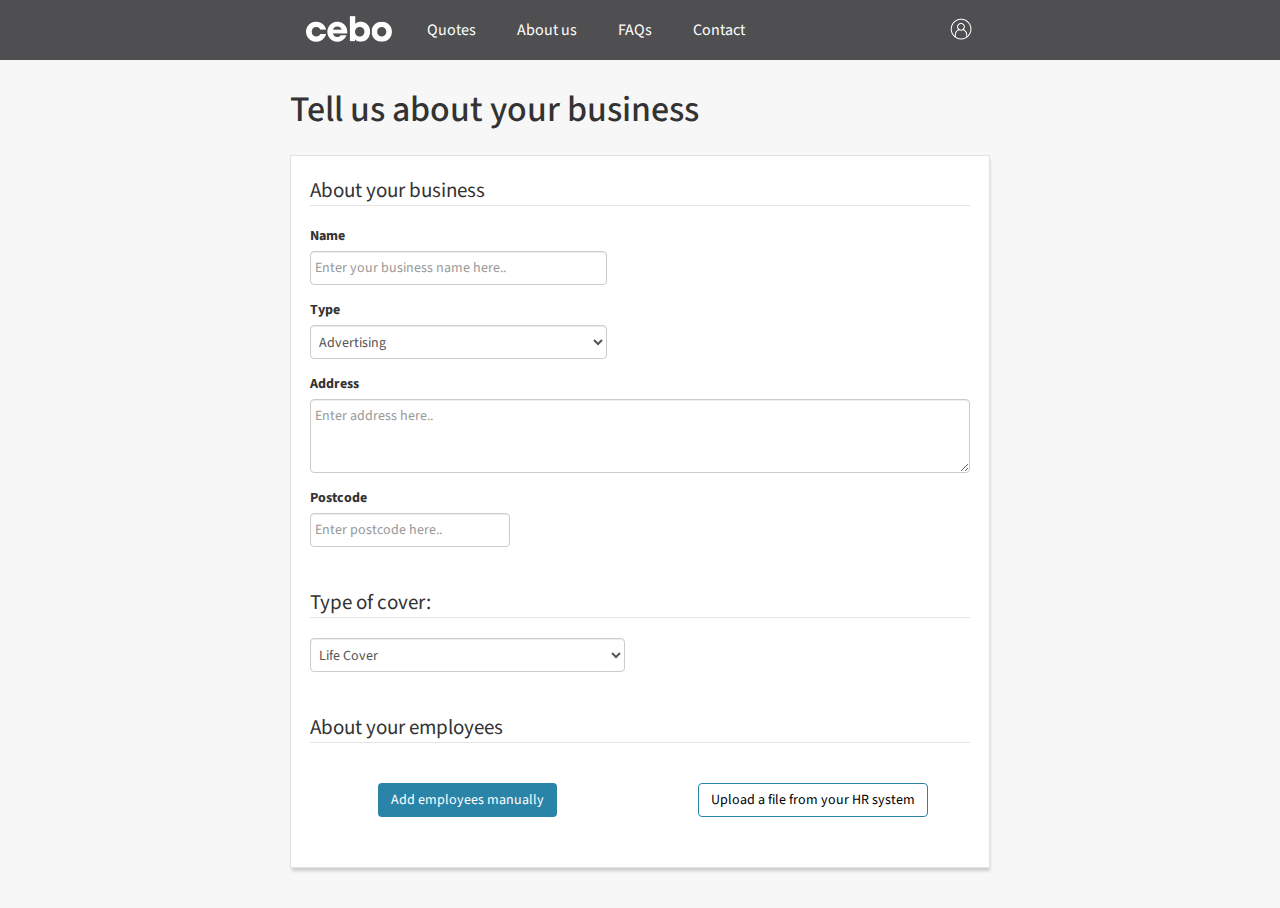
<file: index.html>
<!DOCTYPE html>
<html>
<head>
  <title>Form</title>
  <link href="https://fonts.googleapis.com/css?family=Source+Sans+Pro" rel="stylesheet">
  <link rel="stylesheet" type="text/css" href="css/bootstrap.min.css">
  <link rel="stylesheet" type="text/css" href="css/style.css">
</head>

<body>
  <header>
    <div class="container">
      <img src="assets/cebo-1.png" class="float-left logo" alt="" />
      <nav class="float-left">
        <ul>
          <li>Quotes</li>
          <li>About us</li>
          <li>FAQs</li>
          <li>Contact</li>
        </ul>
      </nav>
      <a href="#" class="float-right account"><img src="assets/profile_pic.png" alt="" /></a>
    </div>
  </header>
  <div class="container">
  <h1>Tell us about your business</h1>
	<div class="col-lg-12 well">
  	<div class="row">
  				<form>
  					<div class="col-sm-12">
              <div class="row">
                <fieldset>
                  <div class="col-sm-12">
                    <legend>
                      About your business
                    </legend>
                  </div>
                  <div class="col-sm-12 form-group">
                    <label>Name</label>
                    <input type="text" placeholder="Enter your business name here.." class="form-control name">
                  </div>
                  <div class="col-sm-12 form-group">
                    <label class="mr-sm-2" for="inlineFormCustomSelect">Type</label>
                    <select class="form-control" id="inlineFormCustomSelect">
                      <option value="1">Advertising</option>
                      <option value="2">Banking</option>
                      <option value="3">Construction</option>
                      <option value="4">Marketing</option>
                      <option value="5">Financial services</option>
                      <option value="6">Healthcare</option>
                      <option value="7">Hospitality</option>
                      <option value="8">Other...</option>
                    </select>
                  </div>
                  <div class="col-sm-12">
                    <div class="form-group">
                      <label>Address</label>
                      <textarea placeholder="Enter address here.." rows="3" class="form-control"></textarea>
                    </div>
                    <div class="row">
                      <div class="col-sm-4 form-group">
                        <label>Postcode</label>
                        <input type="text" placeholder="Enter postcode here.." class="form-control">
                      </div>
                    </div>
                  </div>
                </fieldset>
                <div class="col-sm-12 form-group not-spaced">
                  <legend class="mr-sm-2 spaced-25" for="blas">Type of cover:</legend>
                </div>
                <div class="col-sm-6 form-group">
                  <select class="form-control" id="bla">
                    <option value="1">Life Cover</option>
                    <option value="2">Income Protection</option>
                    <option value="3">Both</option>
                  </select>
                </div>
  						</div>

              <div class="row">
                <fieldset>
                  <div class="col-sm-12">
                    <legend class="spaced-25">
                      About your employees
                    </legend>
                  </div>
                  <div class="boxy">
                    <div class="col-sm-6">
                      <div class="box">
                        <button class="btn btn-secondary add-manually" type="button">Add employees manually</button>
                      </div>
                    </div>
                    <div class="col-sm-6">
                      <div class="box">
                        <button class="btn btn-secondary upload-file" type="button">Upload a file from your HR system</button>
                      </div>
                    </div>
                  </div>
                  <div class="e-wrp">

                  </div>
                </fieldset>
                <div class="col-sm-12 spaced-top add-more">
                  <button type="button" class="btn btn-secondary" id="btn-employee">Add another +</button>
                </div>
              </div>
            </div>
  				</form>
          <div class="button-box col-sm-offset-4 col-sm-4">
            <a href="/cebo/confirmation.html" class="btn btn-secondary quote">Get quotes</a>
          </div>
  				</div>
  	</div>
	</div>

  <script type="text/javascript" src="js/1jquery-1.12.3.min.js"></script>
  <script>
    var employeeForm = '<div class="employee"><div class="col-sm-12 double-spaced spaced-bottom"><span>Employee #<span class="numbr">1</span></span></div><div class="employee-forms"><div class="col-sm-6 form-group"><label>Name</label><input type="text" placeholder="Enter name here.." class="form-control"></div><div class="col-sm-6 form-group"><label>Surname</label><input type="text" placeholder="Enter surname here.." class="form-control"></div><div class="col-sm-3 form-group"><label>Date of birth</label><input type="date" placeholder="Enter date of birth here.." class="form-control"></div><div class="col-sm-4 form-group"><label>Salary</label><input type="number" placeholder="Enter salary here.." class="form-control"></div><div class="col-sm-5 form-group"><label>Job role</label><input type="text" placeholder="Enter job role here.." class="form-control"></div><div class="col-sm-3 form-group"><label class="mr-sm-2" for="gender">Gender</label><select class="form-control" id="gender"><option value="1" selected>Female</option><option value="2">Male</option><option value="3">Non-binary / Third gender</option><option value="4">Prefer not to say</option></select></div><div class="col-sm-9 form-check"><label class="form-check-label"><input class="form-check-input" type="checkbox" value="">Absent for more than 3 months</label></div></div></div>'

    $('.add-manually').on('click', function(){
      $('.e-wrp').append($(employeeForm));
      $('#btn-employee, .button-box').addClass('active');
    });
    $('#btn-employee').on('click', function(){
      var employeeForm2 = $('.employee')[0].outerHTML;
      $('.e-wrp').append($(employeeForm2));
      $('.numbr').each(function(i, e){
        $(e).attr('id', 'n'+i+1).text(i+1);
      });
    });
  </script>

</body>

</html>
</file>
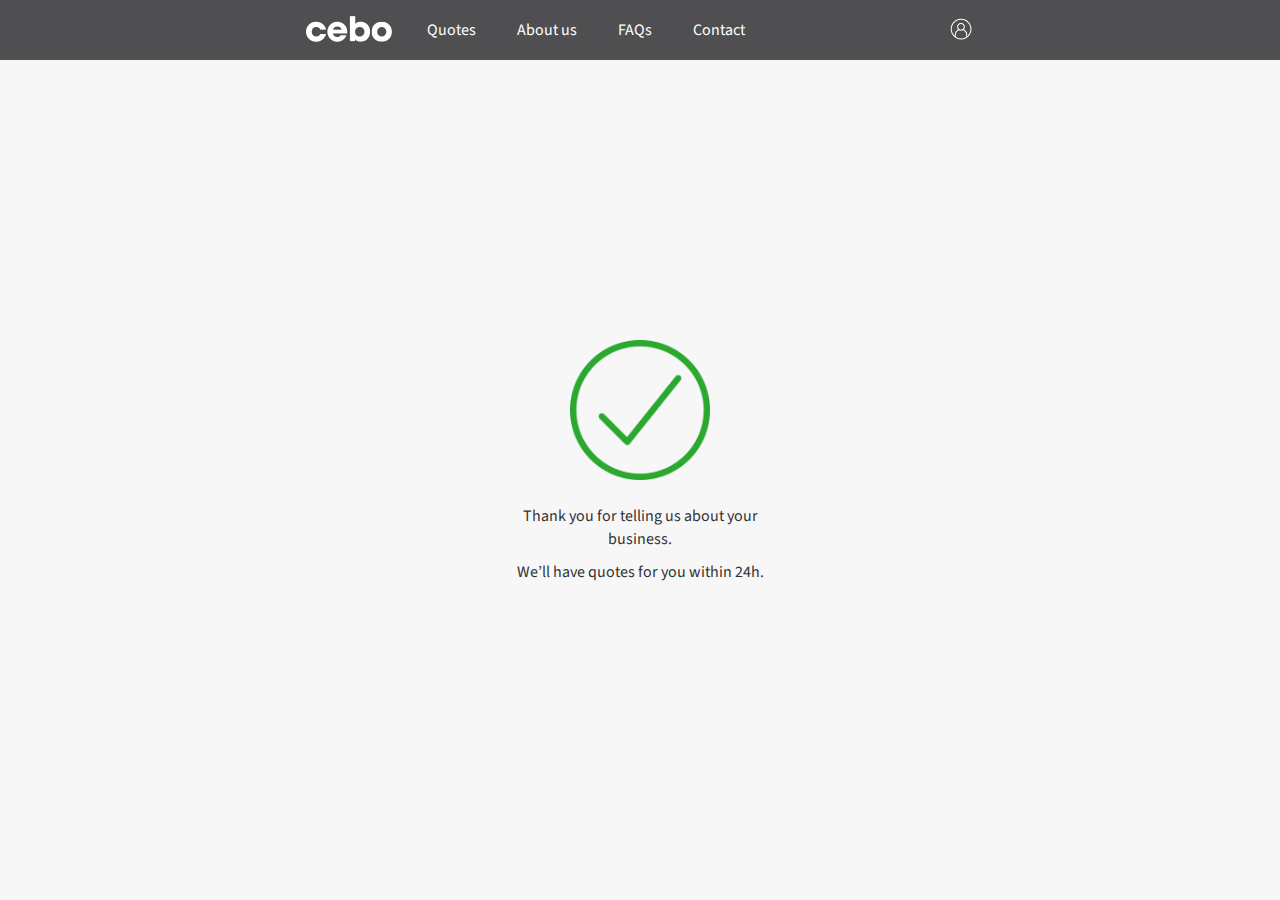
<file: confirmation.html>
<!DOCTYPE html>
<html>
<head>
  <title>Form</title>
  <link href="https://fonts.googleapis.com/css?family=Source+Sans+Pro" rel="stylesheet">
  <link rel="stylesheet" type="text/css" href="css/bootstrap.min.css">
  <link rel="stylesheet" type="text/css" href="css/style.css">
</head>

<body>
  <header>
    <div class="container">
      <img src="assets/cebo-1.png" class="float-left logo" alt="" />
      <nav class="float-left">
        <ul>
          <li>Quotes</li>
          <li>About us</li>
          <li>FAQs</li>
          <li>Contact</li>
        </ul>
      </nav>
      <a href="#" class="float-right account"><img src="assets/profile_pic.png" alt="" /></a>
    </div>
  </header>
  <div class="container">
    <div class="wrapper-conf">
      <img src="assets/tick.png" class="tick" alt="" />
      <div class="text-wrapper">
        <p>
          Thank you for telling us about your business.
        </p>
        <p>
          We’ll have quotes for you within 24h.
        </p>
      </div>
    </div>
	</div>

  <script type="text/javascript" src="js/1jquery-1.12.3.min.js"></script>

</body>

</html>
</file>
<file: css/style.css>
body {
  background-color: #F7F7F7;
  font-family: 'Source Sans Pro', sans-serif;
}

.logo {
  padding: 16px;
}

.notifications {
  font-size: 12px;
  background-color: red;
  padding: 0px 8px;
  border-radius: 26px;
  margin-left: 4px;
}

header {
  height: 60px;
  background-color: #4F4F51;
}

.float-left {
  float: left;
}

.float-right {
  float: right;
}

.account {
  padding: 18px;
}

.account:hover {
  background-color: #3A3A42;
}

header nav ul {
  padding: 0;
  margin: 0;
  list-style: none;
}
header nav ul li {
  display: inline-block;
  font-size: 16px;
  color: white;
  padding: 19px;
  cursor: pointer;
}

header nav ul li:hover {
  background-color: #3A3A42;
}

input.name, #inlineFormCustomSelect {
  width: 45%;
}

.spaced-bottom {
  margin-bottom: 10px;
}

.spaced-top {
  margin-top: 10px;
}

.form-check-label {
  font-weight: normal;
  margin: 30px 0 20px;
}

input[type=checkbox] {
  margin-right: 5px;
}

.employee {
  margin-top: 20px;
}
.employee:first-child {
  margin-top: 20px;
}
.employee span {
  font-size: 18px;
  height: 20px;
}

.form-control.form-control {
  padding: 6px 4px;
}

/* Space out content a bit */
body {
  padding-bottom: 20px;
}

/* Everything but the jumbotron gets side spacing for mobile first views */
.header,
.marketing,
.footer {
  padding-right: 15px;
  padding-left: 15px;
}

/* Custom page header */
.header {
  border-bottom: 1px solid #e5e5e5;
}
/* Make the masthead heading the same height as the navigation */
.header h3 {
  padding-bottom: 19px;
  margin-top: 0;
  margin-bottom: 0;
  line-height: 40px;
}

/* Custom page footer */
.footer {
  padding-top: 19px;
  color: #777;
  border-top: 1px solid #e5e5e5;
}

/* Customize container */
@media (min-width: 768px) {
  .container {
    max-width: 730px;
  }
}
.container-narrow > hr {
  margin: 30px 0;
}

/* Main marketing message and sign up button */
.jumbotron {
  text-align: center;
  border-bottom: 1px solid #e5e5e5;
}
.jumbotron .btn {
  padding: 14px 24px;
  font-size: 21px;
}

/* Supporting marketing content */
.marketing {
  margin: 40px 0;
}
.marketing p + h4 {
  margin-top: 28px;
}

/* Responsive: Portrait tablets and up */
@media screen and (min-width: 768px) {
  /* Remove the padding we set earlier */
  .header,
  .marketing,
  .footer {
    padding-right: 0;
    padding-left: 0;
  }
  /* Space out the masthead */
  .header {
    margin-bottom: 30px;
  }
  /* Remove the bottom border on the jumbotron for visual effect */
  .jumbotron {
    border-bottom: 0;
  }
}

.box {
  text-align: center;
  padding: 20px;
}

.well {
  background-color: #ffffff;
  border-radius: 0;
  -moz-box-shadow:    1px 4px 3px -1px #ccc;
  -webkit-box-shadow: 1px 4px 3px -1px #ccc;
  box-shadow: 1px 4px 3px -1px #ccc;
}

#btn-employee {
  display: none;
}
#btn-employee.active {
  display: block;
}

.btn.active {
  box-shadow: none;
}

.btn.btn-secondary.quote {
  background-color: #319036;
  color: white;
  width: 100%;
  font-size: 16px;
}
.btn.btn-secondary.quote:hover {
  background-color: #297a2d;
}
.button-box {
  display: none;
  text-align: center;
}
.button-box.active {
  display: block;
}

.button-box a {
  margin: 55px 0px 15px;
}

h1 {
  padding: 10px 0px 15px;
}

.double-spaced {
  margin-top: 20px;
}

.btn.btn-secondary {
  background-color: #2A84a8;
  color: white;
}

.btn.btn-secondary:hover {
  background-color: #277696;
}

.spaced-25 {
  margin-top: 25px;
}

.not-spaced {
  margin: 0;
}

.wrapper-conf {
  text-align: center;
  width: 340px;
  height: 255px;
  padding: 20px;
  position: absolute;
  top: 50%;
  top: calc(50% - 130px);
  left: 38%;
  left: calc(50% - 170px);
}

.text-wrapper {
  margin-top: 25px;
  font-size: 16px;
}

.rel {
  position: relative;
}

.tick {
  width: 140px;
}

.btn.btn-secondary.upload-file {
  background-color: white;
  color: black;
  border: 1px solid #2A84a8;
}
</file>
